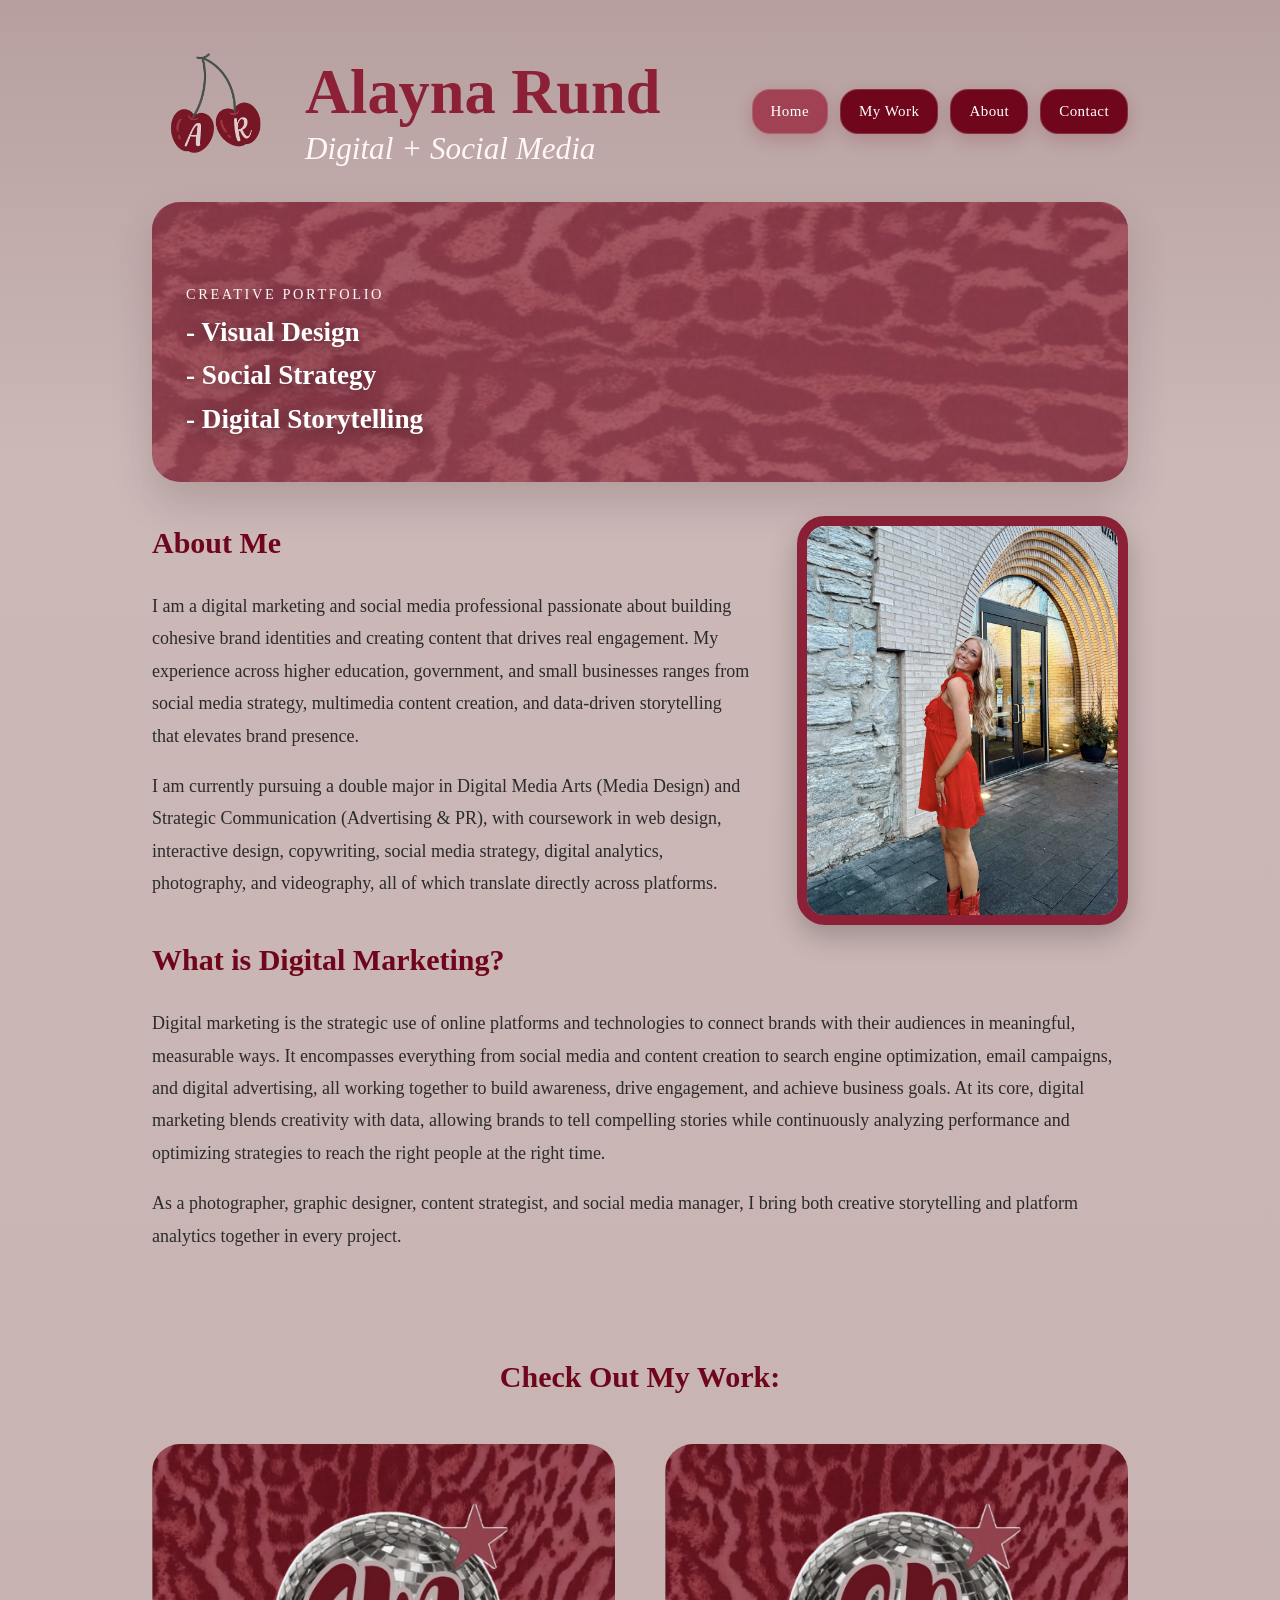
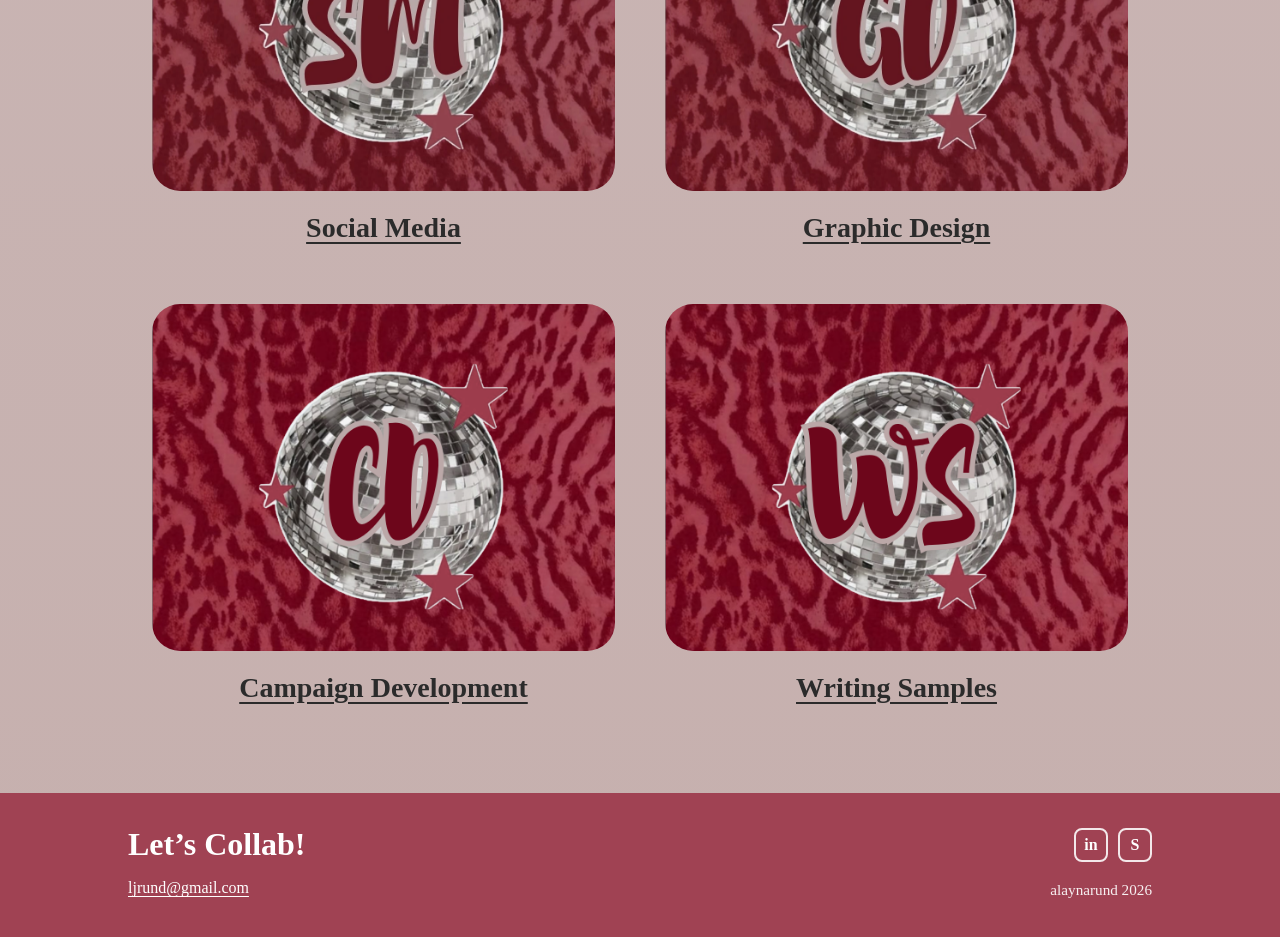
<file: index.html>
<!DOCTYPE html>
<html lang="en">
<head>
  <meta charset="UTF-8" />
  <title>Alayna Rund | Digital + Social Media</title>
  <link rel="stylesheet" href="style.css" />
  <meta name="viewport" content="width=device-width, initial-scale=1.0" />
  <meta name="description" content="social media, minnesota, graphic design, digital marketing, branding, visual design">
  <meta property="og:image" content="images/Tezza-6113.webp">
  <link
    rel="stylesheet"
    href="https://cdnjs.cloudflare.com/ajax/libs/animate.css/4.1.1/animate.min.css"/>
  <link rel="icon" href="images/favicon (1).ico" type="image/x-icon">
</head>
<body>

<!-- Header / Navigation -->
<header class="header home-header">
  <div class="inner">
    <div class="top-bar">
      <div class="logo">
        <img src="images/Designer-4.png" alt="Cherry Logo">
        <div class="logo-text">
          <span class="logo-name">Alayna Rund</span>
          <span class="logo-tagline">Digital + Social Media</span>
        </div>
      </div>

      <nav class="nav" aria-label="Primary navigation">
        <a href="index.html" class="active">Home</a>
        <a href="#my-work">My Work</a>
        <a href="about.html">About</a>
        <a href="contact.html">Contact</a>
      </nav>
    </div>

    <section class="hero-banner" aria-label="Homepage introduction">
      <div class="hero-content">
        <div class="hero-copy">
          <p class="eyebrow">Creative Portfolio</p>
          <h1>- Visual Design</h1>
          <h1>- Social Strategy</h1>
          <h1>- Digital Storytelling</h1>
          
        </div>
      </div>
    </section>
  </div>
</header>

<!-- Main Content -->
<main class="container">

  <!-- Intro Section -->
  <section class="intro">
    <div class="intro-text">
      <h3>About Me</h3>
      <p>
        I am a digital marketing and social media professional passionate about 
        building cohesive brand identities and creating content that drives real 
        engagement. My experience across higher education, government, and small 
        businesses ranges from social media strategy, multimedia content creation, 
        and data-driven storytelling that elevates brand presence.
      </p>

      <p>
        I am currently pursuing a double major in Digital Media Arts (Media Design) 
        and Strategic Communication (Advertising & PR), with coursework in web design, 
        interactive design, copywriting, social media strategy, digital analytics, 
        photography, and videography, all of which translate directly across platforms.
      </p>
    </div>

    <div class="intro-image">
      <img src="images/Tezza-6113.webp" alt="City Walk Photo">
    </div>

    <div class="intro-wide">
      <h3>What is Digital Marketing?</h3>
      <p>
        Digital marketing is the strategic use of online platforms and technologies to connect brands with their audiences in meaningful, measurable ways. It encompasses everything from social media and content creation to search engine optimization, email campaigns, and digital advertising, all working together to build awareness, drive engagement, and achieve business goals. At its core, digital marketing blends creativity with data, allowing brands to tell compelling stories while continuously analyzing performance and optimizing strategies to reach the right people at the right time.
      </p>

      <p>
        As a photographer, graphic designer, content strategist, and social media manager, 
        I bring both creative storytelling and platform analytics together in every project.
      </p>
    </div>
  </section>

  <!-- Work Section -->
  <section class="work" id="my-work">
    <h3>Check Out My Work:</h3>

    <div class="work-grid">
      <div class="work-item">
        <img src="images/2.webp" alt="Social Media Work">
        <p><a href="social.html">Social Media</a></p>
      </div>

      <div class="work-item">
        <img src="images/3.webp" alt="Graphic Design Work">
        <p><a href="design.html">Graphic Design</a></p>
      </div>

      <div class="work-item">
        <img src="images/cd.webp" alt="Campaign Work">
        <p><a href="campaign.html">Campaign Development</a></p>
      </div>

      <div class="work-item">
        <img src="images/ws.webp" alt="Writing Work">
        <p><a href="writing.html">Writing Samples</a></p>
      </div>
    </div>
  </section>

</main>

<!-- Footer -->
<footer class="footer">
  <div class="footer-inner">
    <div class="footer-copy">
      <p class="footer-title">Let’s Collab!</p>
      <p class="footer-email"><a href="mailto:ljrund@gmail.com">ljrund@gmail.com</a></p>
    </div>

    <div class="footer-meta">
      <div class="footer-links">
        <a href="https://www.linkedin.com/in/alayna-rund-3666892bb" target="_blank" rel="noreferrer" aria-label="LinkedIn">in</a>
        <a href="https://substack.com/@alaynarund" target="_blank" rel="noreferrer" aria-label="Substack">S</a>
      </div>
      <p class="footer-note">alaynarund 2026</p>
    </div>
  </div>
</footer>

</body>
</html>
</file>
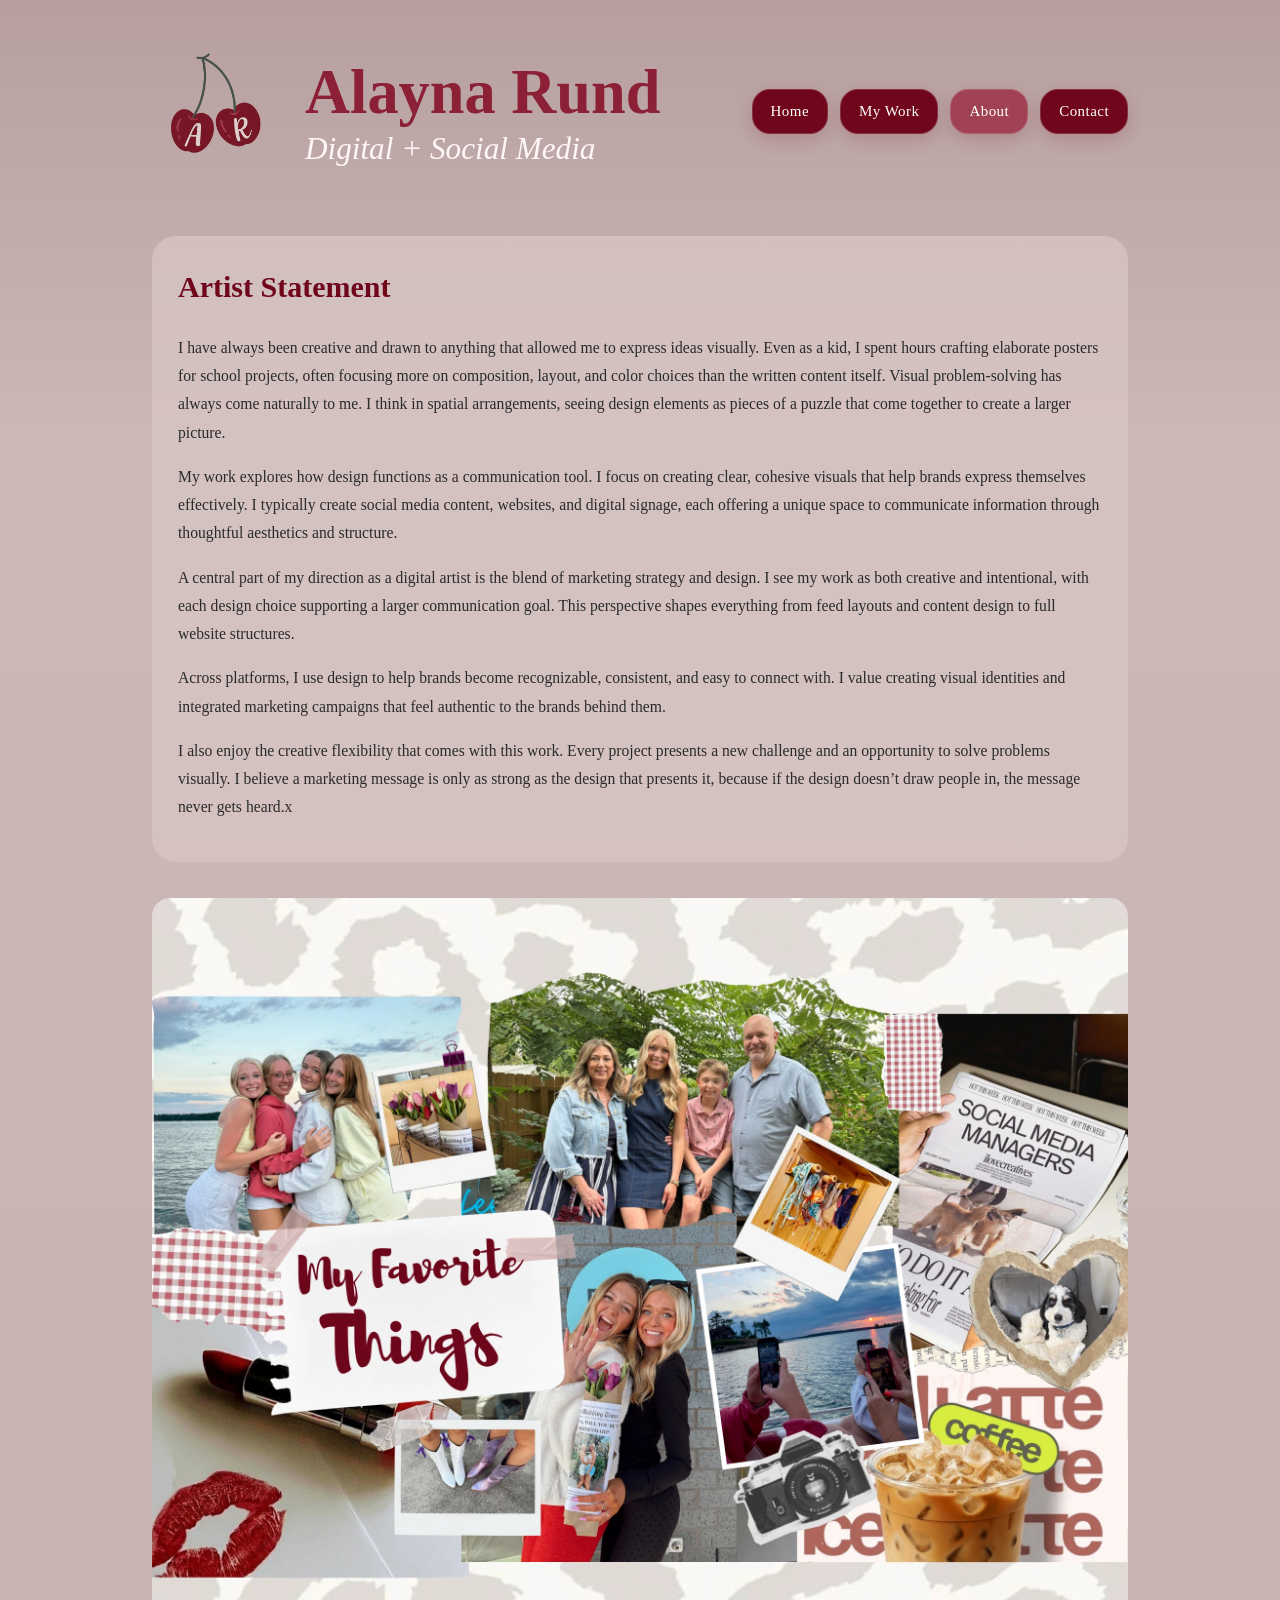
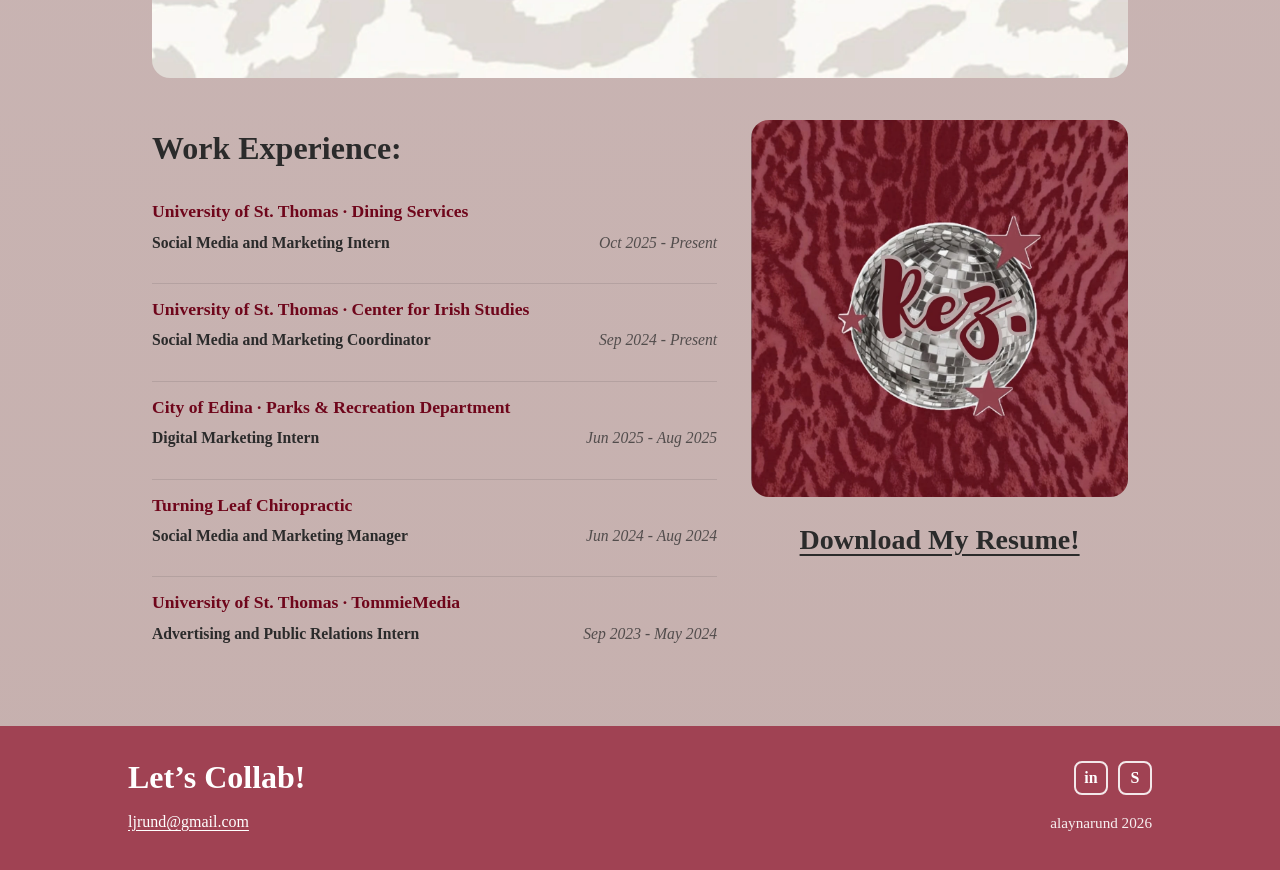
<file: about.html>
<!DOCTYPE html>
<html lang="en">
<head>
  <meta charset="UTF-8" />
  <title>Alayna Rund | Digital + Social Media</title>
  <link rel="stylesheet" href="style.css" />
  <meta name="viewport" content="width=device-width, initial-scale=1.0" />
  <meta name="description" content="social media, minnesota, graphic design, digital marketing, branding, visual design">
  <meta property="og:image" content="image-link-here">
  <link rel="icon" href="images/favicon (1).ico" type="image/x-icon">
</head>
<body class="about-page">

<!-- Header / Navigation -->
<header class="header">
  <div class="inner">
    <div class="top-bar">
      <div class="logo">
        <img src="images/Designer-4.png" alt="Cherry Logo">
        <div class="logo-text">
          <span class="logo-name">Alayna Rund</span>
          <span class="logo-tagline">Digital + Social Media</span>
        </div>
      </div>

      <nav class="nav">
        <a href="index.html">Home</a>
        <a href="index.html#my-work">My Work</a>
        <a href="about.html" class="active">About</a>
        <a href="contact.html">Contact</a>
      </nav>
    </div>
  </div>
</header>



  <!-- Main Content -->
  <main class="container about-layout">
    <section class="about-story">

       <h3>Artist Statement</h3>
      <p>
       I have always been creative and drawn to anything that allowed me to express ideas visually. Even as a kid, I spent hours crafting elaborate posters for school projects, often focusing more on composition, layout, and color choices than the written content itself. Visual problem-solving has always come naturally to me. I think in spatial arrangements, seeing design elements as pieces of a puzzle that come together to create a larger picture.
      </p>

      <p>
        My work explores how design functions as a communication tool. I focus on creating clear, cohesive visuals that help brands express themselves effectively. I typically create social media content, websites, and digital signage, each offering a unique space to communicate information through thoughtful aesthetics and structure.
      </p>

      <p>
        A central part of my direction as a digital artist is the blend of marketing strategy and design. I see my work as both creative and intentional, with each design choice supporting a larger communication goal. This perspective shapes everything from feed layouts and content design to full website structures.
      </p>

      <p>
        Across platforms, I use design to help brands become recognizable, consistent, and easy to connect with. I value creating visual identities and integrated marketing campaigns that feel authentic to the brands behind them.
      </p>

      <p>
        I also enjoy the creative flexibility that comes with this work. Every project presents a new challenge and an opportunity to solve problems visually. I believe a marketing message is only as strong as the design that presents it, because if the design doesn’t draw people in, the message never gets heard.x
      </p>
    </section>

    <section class="about-collage">
      <img src="images/Neutral and Brown Collage Style Spring Memories Photo Collage-2.webp" alt="Collage placeholder for About page">
    </section>

    <section class="about-experience">
      <div class="about-experience-copy">
        <h2>Work Experience:</h2>
        <article class="experience-item">
          <h3 class="experience-company">University of St. Thomas · Dining Services</h3>
          <p class="experience-role">Social Media and Marketing Intern</p>
          <p class="experience-meta">Oct 2025 - Present</p>
        </article>

        <article class="experience-item">
          <h3 class="experience-company">University of St. Thomas · Center for Irish Studies</h3>
          <p class="experience-role">Social Media and Marketing Coordinator</p>
          <p class="experience-meta">Sep 2024 - Present</p>
        </article>

        <article class="experience-item">
          <h3 class="experience-company">City of Edina · Parks & Recreation Department</h3>
          <p class="experience-role">Digital Marketing Intern</p>
          <p class="experience-meta">Jun 2025 - Aug 2025</p>
        </article>

        <article class="experience-item">
          <h3 class="experience-company">Turning Leaf Chiropractic</h3>
          <p class="experience-role">Social Media and Marketing Manager</p>
          <p class="experience-meta">Jun 2024 - Aug 2024</p>
        </article>

        <article class="experience-item">
          <h3 class="experience-company">University of St. Thomas · TommieMedia</h3>
          <p class="experience-role">Advertising and Public Relations Intern</p>
          <p class="experience-meta">Sep 2023 - May 2024</p>
        </article>
      </div>

      <div class="about-resume-card">
        <img src="images/A-7.webp" alt="Resume graphic placeholder">
        <p><a href="AlaynaRund_2026Resume.pdf" target="_blank" aria-label="View my resume">Download My Resume!</a></p>
      </div>
    </section>
  </main>

  <!-- Footer -->
  <footer class="footer">
    <div class="footer-inner">
      <div class="footer-copy">
        <p class="footer-title">Let’s Collab!</p>
        <p class="footer-email"><a href="mailto:ljrund@gmail.com">ljrund@gmail.com</a></p>
      </div>

      <div class="footer-meta">
        <div class="footer-links">
          <a href="https://www.linkedin.com/" target="_blank" rel="noreferrer" aria-label="LinkedIn">in</a>
          <a href="https://substack.com/" target="_blank" rel="noreferrer" aria-label="Substack">S</a>
        </div>
        <p class="footer-note">alaynarund 2026</p>
      </div>
    </div>
  </footer>

</body>
</html>
</file>
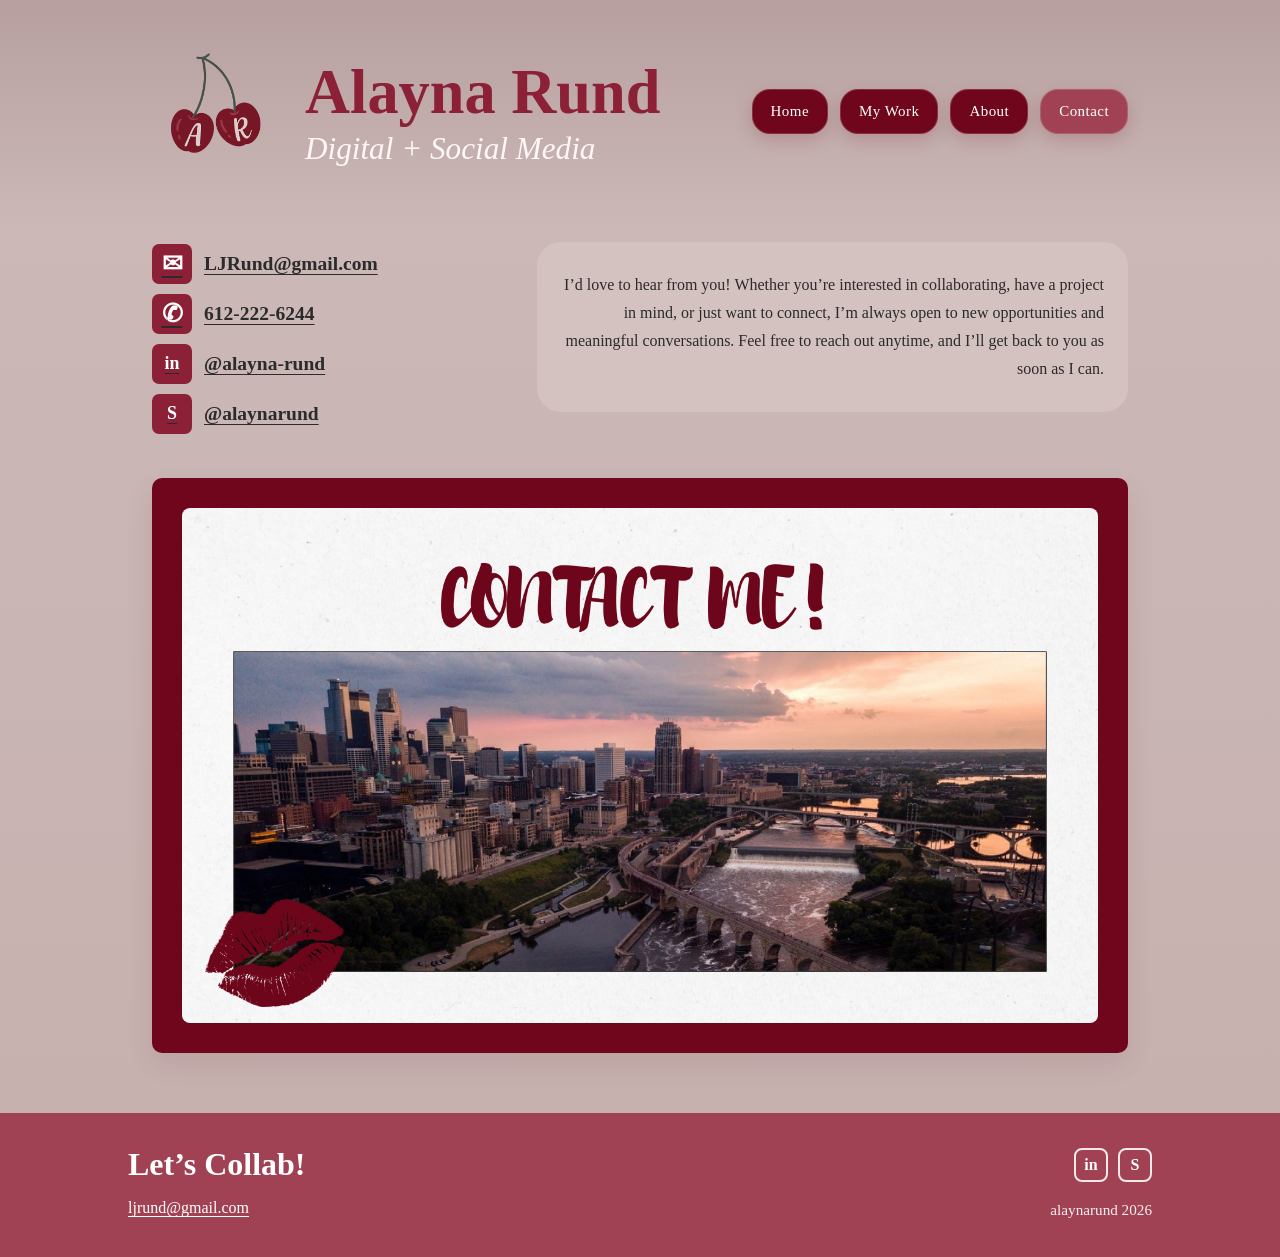
<file: contact.html>
<!DOCTYPE html>
<html lang="en">
<head>
  <meta charset="UTF-8" />
  <title>Alayna Rund | Digital + Social Media</title>
  <link rel="stylesheet" href="style.css" />
  <meta name="viewport" content="width=device-width, initial-scale=1.0" />
  <meta name="description" content="social media, minnesota, graphic design, digital marketing, branding, visual design">
  <meta property="og:image" content="image-link-here">
  <link rel="icon" href="images/favicon (1).ico" type="image/x-icon">
</head>
<body class="contact-page">

 <!-- Header / Navigation -->
<header class="header">
  <div class="inner">
    <div class="top-bar">
      <div class="logo">
        <img src="images/Designer-4.png" alt="Cherry Logo">
        <div class="logo-text">
          <span class="logo-name">Alayna Rund</span>
          <span class="logo-tagline">Digital + Social Media</span>
        </div>
      </div>

      <nav class="nav">
        <a href="index.html">Home</a>
        <a href="index.html#my-work">My Work</a>
        <a href="about.html">About</a>
        <a href="contact.html" class="active">Contact</a>
      </nav>
    </div>
  </div>
</header>


  <!-- Main Content -->
  <main class="container contact-layout">
    <section class="contact-top">
      <div class="contact-details">
        <a href="mailto:ljrund@gmail.com"><span class="contact-icon">✉</span><span>LJRund@gmail.com</span></a>
        <a href="tel:6122226244"><span class="contact-icon">✆</span><span>612-222-6244</span></a>
        <a href="https://www.linkedin.com/" target="_blank" rel="noreferrer"><span class="contact-badge">in</span><span>@alayna-rund</span></a>
        <a href="https://substack.com/" target="_blank" rel="noreferrer"><span class="contact-badge">S</span><span>@alaynarund</span></a>
      </div>

      <div class="contact-intro">
        <p>
          I’d love to hear from you! Whether you’re interested in collaborating, have a project in
          mind, or just want to connect, I’m always open to new opportunities and meaningful
          conversations. Feel free to reach out anytime, and I’ll get back to you as soon as I can.
        </p>
      </div>
    </section>

    <section class="contact-card">
      <div class="contact-card-frame">
        <img src="images/Black and White Classic Vintage Minimalist Newspaper Finance Report Presentation-4.webp" alt="Contact page featured city photo">
      </div>
    </section>
  </main>

  <!-- Footer -->
  <footer class="footer">
    <div class="footer-inner">
      <div class="footer-copy">
        <p class="footer-title">Let’s Collab!</p>
        <p class="footer-email"><a href="mailto:ljrund@gmail.com">ljrund@gmail.com</a></p>
      </div>

      <div class="footer-meta">
        <div class="footer-links">
          <a href="https://www.linkedin.com/" target="_blank" rel="noreferrer" aria-label="LinkedIn">in</a>
          <a href="https://substack.com/" target="_blank" rel="noreferrer" aria-label="Substack">S</a>
        </div>
        <p class="footer-note">alaynarund 2026</p>
      </div>
    </div>
  </footer>

</body>
</html>
</file>
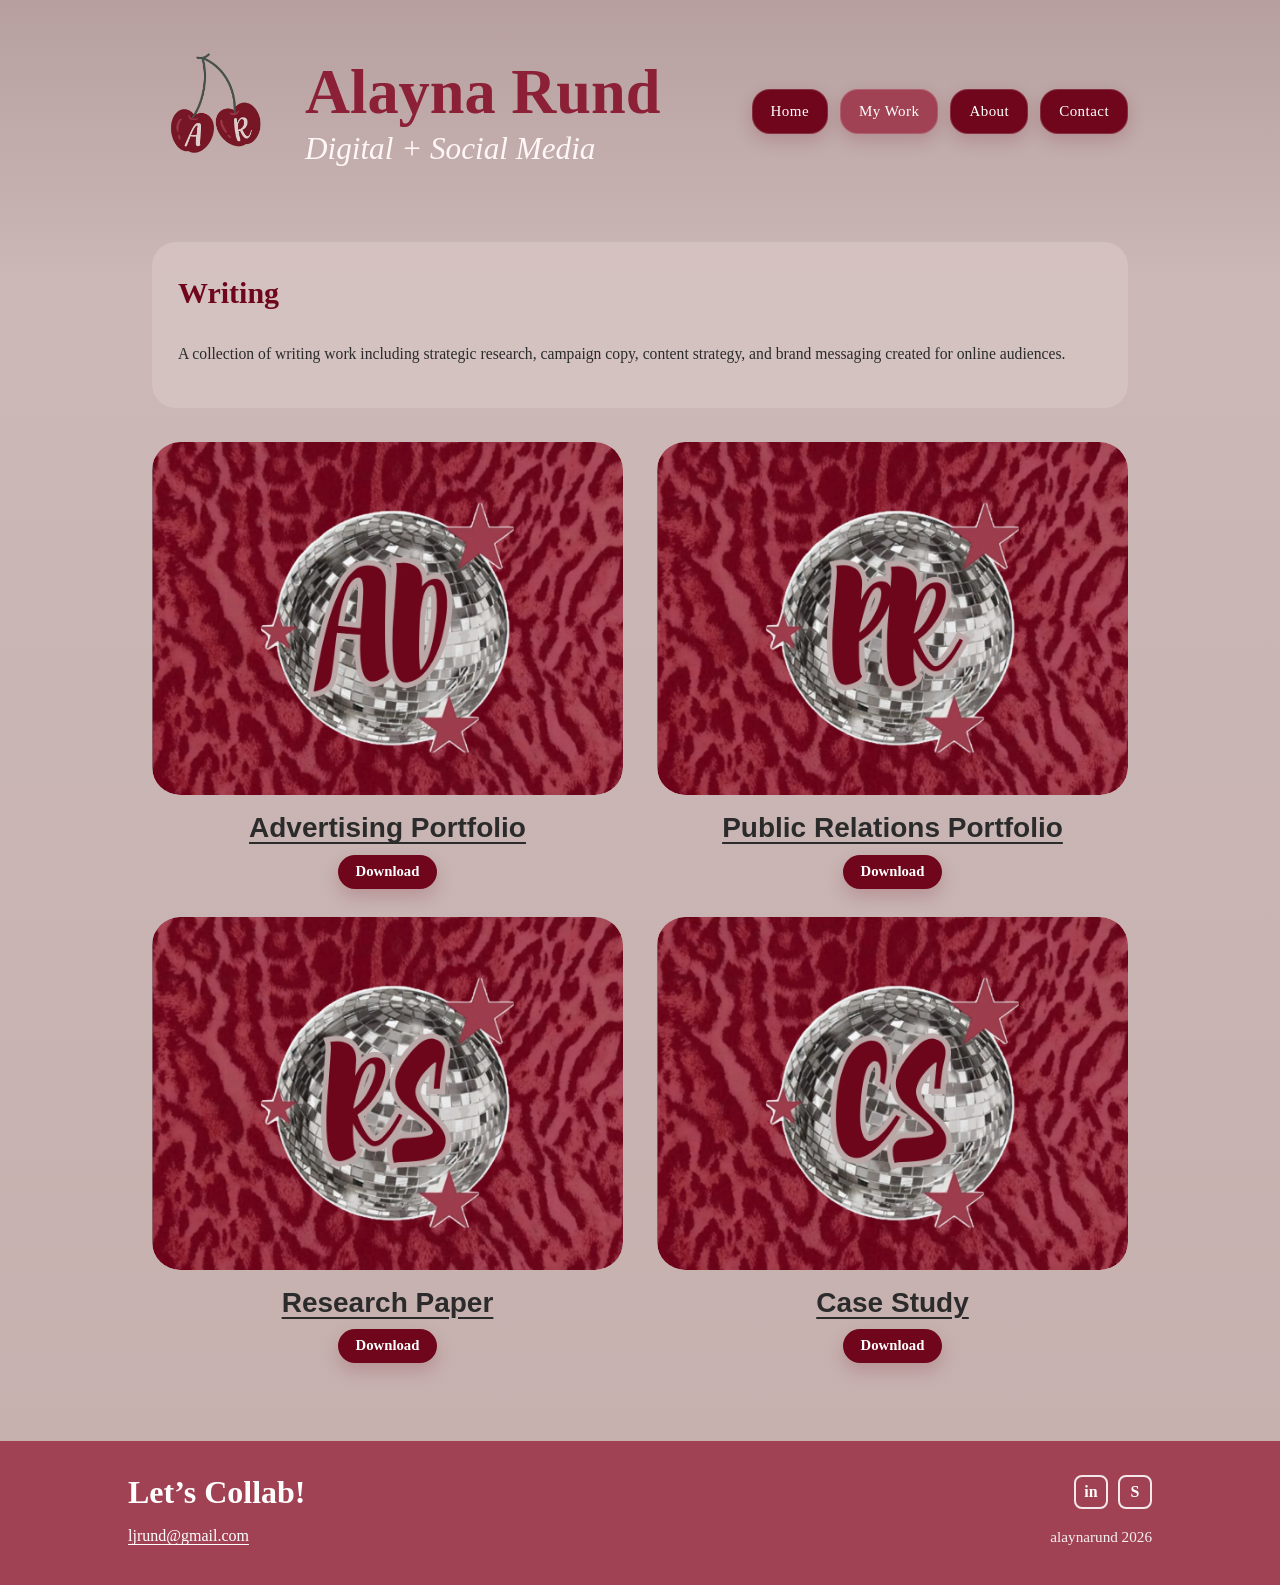
<file: writing.html>
<!DOCTYPE html>
<html lang="en">
<head>
  <meta charset="UTF-8" />
  <title>Writing | Alayna Rund</title>
  <link rel="stylesheet" href="style.css" />
  <meta name="viewport" content="width=device-width, initial-scale=1.0" />
  <meta name="description" content="Alayna Rund writing portfolio, copywriting, campaign writing, and digital storytelling">
  <meta property="og:image" content="images/Neutral and Brown Collage Style Spring Memories Photo Collage-2.webp">
  <link rel="icon" href="images/favicon (1).ico" type="image/x-icon">
</head>
<body>

<!-- Header / Navigation -->
<header class="header">
  <div class="inner">
    <div class="top-bar">
      <div class="logo">
        <img src="images/Designer-4.png" alt="Cherry Logo">
        <div class="logo-text">
          <span class="logo-name">Alayna Rund</span>
          <span class="logo-tagline">Digital + Social Media</span>
        </div>
      </div>

      <nav class="nav" aria-label="Primary navigation">
        <a href="index.html">Home</a>
        <a href="index.html#my-work" class="active">My Work</a>
        <a href="about.html">About</a>
        <a href="contact.html">Contact</a>
      </nav>
    </div>
  </div>
</header>

<!-- Main Content -->
<main class="container writing-layout">
  <section class="about-story writing-intro">
    <h3>Writing</h3>
    <p>
      A collection of writing work including strategic research, campaign copy,
      content strategy, and brand messaging created for online audiences.
    </p>
  </section>

  <section class="campaign-grid writing-grid" aria-label="Writing samples and case studies">
    <article class="campaign-tile writing-tile">
      <button type="button" data-writing="0" aria-label="Open Advertising Portfolio case study">
        <img src="images/ad.webp" alt="Advertising Portfolio preview">
        <span>Advertising Portfolio</span>
      </button>
      <button class="writing-title" type="button" data-writing="0">Advertising Portfolio</button>
      <a class="campaign-download" href="documents/writing/advertising-portfolio.pdf" download>Download</a>
    </article>

    <article class="campaign-tile writing-tile">
      <button type="button" data-writing="1" aria-label="Open Public Relations Portfolio case study">
        <img src="images/pr.webp" alt="Public Relations Portfolio preview">
        <span>Public Relations Portfolio</span>
      </button>
      <button class="writing-title" type="button" data-writing="1">Public Relations Portfolio</button>
      <a class="campaign-download" href="documents/writing/public-relations-portfolio.pdf" download>Download</a>
    </article>

    <article class="campaign-tile writing-tile">
      <button type="button" data-writing="2" aria-label="Open Research Paper case study">
        <img src="images/rs.webp" alt="Research Paper preview">
        <span>Research Paper</span>
      </button>
      <button class="writing-title" type="button" data-writing="2">Research Paper</button>
      <a class="campaign-download" href="documents/writing/swift-effect-nfl-audience-participation.pdf" download>Download</a>
    </article>

    <article class="campaign-tile writing-tile">
      <button type="button" data-writing="3" aria-label="Open Marketing Case Study">
        <img src="images/cs.webp" alt="Case Study preview">
        <span>Case Study</span>
      </button>
      <button class="writing-title" type="button" data-writing="3">Case Study</button>
      <a class="campaign-download" href="documents/writing/flare-fragrance-marketing-strategy.pdf" download>Download</a>
    </article>
  </section>
</main>

<!-- Footer -->
<footer class="footer">
  <div class="footer-inner">
    <div class="footer-copy">
      <p class="footer-title">Let’s Collab!</p>
      <p class="footer-email"><a href="mailto:ljrund@gmail.com">ljrund@gmail.com</a></p>
    </div>

    <div class="footer-meta">
      <div class="footer-links">
        <a href="https://www.linkedin.com/in/alayna-rund-3666892bb" target="_blank" rel="noreferrer" aria-label="LinkedIn">in</a>
        <a href="https://substack.com/@alaynarund" target="_blank" rel="noreferrer" aria-label="Substack">S</a>
      </div>
      <p class="footer-note">alaynarund 2026</p>
    </div>
  </div>
</footer>

<div class="case-modal" id="writingModal" aria-hidden="true">
  <div class="case-overlay" data-close="true"></div>
  <article class="case-card" role="dialog" aria-modal="true" aria-labelledby="writingTitle">
    <header class="case-header">
      <button class="case-close" type="button" aria-label="Close case study">x</button>
      <div>
        <p class="case-kicker">Writing Sample</p>
        <h2 id="writingTitle"></h2>
      </div>
    </header>

    <div class="case-scroll">
      <div class="case-copy campaign-modal-copy writing-modal-copy" id="writingBody"></div>
    </div>

    <footer class="case-actions campaign-modal-actions">
      <button class="case-prev" type="button">Previous</button>
      <a id="writingDownload" class="campaign-download" href="#" download>Download</a>
      <button class="case-next" type="button">Next</button>
    </footer>
  </article>
</div>

<script>
  const writingStudies = [
    {
      title: "GAUOLN: Charge Your Ambition",
      image: "images/ad.webp",
      alt: "Advertising Portfolio preview",
      pdf: "documents/writing/advertising-portfolio.pdf",
      body: [
        ["Advertising Portfolio", "Charge Your Ambition was a fully integrated creative campaign developed for GAUOLN’s 5-in-1 Charging Station, positioning the product as both a functional tech solution and a symbol of empowerment."],
        ["Strategy", "The campaign focused on modern, ambitious women navigating male-dominated spaces including gaming, leadership, tech, healthcare, and sports, while emphasizing GAUOLN’s ability to keep multiple devices powered without interruption."],
        ["Execution", "Across radio, long-form and short-form ads, social media content, and video storyboards, the campaign used storytelling to move beyond product features and highlight real-life moments where reliable power enables confidence, focus, and momentum."],
        ["Takeaway", "By pairing emotional narratives with humor, relatable scenarios, and visually dynamic content, Charge Your Ambition reinforced GAUOLN’s tagline: “Powering devices, empowering women.”"]
      ]
    },
    {
      title: "GAUOLN Pantone Launch & Media Strategy",
      image: "images/pr.webp",
      alt: "Public Relations Portfolio preview",
      pdf: "documents/writing/public-relations-portfolio.pdf",
      body: [
        ["Public Relations Portfolio", "To support GAUOLN’s brand growth and thought leadership in tech, I developed an integrated public relations campaign surrounding the launch of its limited-edition 5-in-1 charging station in Pantone’s 2025 Color of the Year, Mocha Mousse."],
        ["Media Strategy", "The press release positioned the product as both design-forward and functional, highlighting GAUOLN’s expansion from core colorways into trend-driven releases while reinforcing the brand’s female-founded identity."],
        ["Advocacy", "The campaign extended beyond product news through a targeted journalist pitch to BBC Technology Editor Zoe Kleinman, connecting GAUOLN’s Charge Your Ambition campaign to ongoing conversations about declining DEI funding and women’s representation in tech."],
        ["Takeaway", "Together, these efforts aligned product innovation with cultural relevance, media strategy, and advocacy."]
      ]
    },
    {
      title: "In Our Engagement Era",
      image: "images/rs.webp",
      alt: "Research Paper preview",
      pdf: "documents/writing/swift-effect-nfl-audience-participation.pdf",
      body: [
        ["Research Paper", "This research study examined how Taylor Swift’s association with Travis Kelce and the Kansas City Chiefs reshaped social media engagement within the NFL, a traditionally male-dominated space."],
        ["Method", "Using quantitative social media analytics interpreted through a feminist lens, the study analyzed Instagram likes and comments over a two-year period before and after Swift’s first public appearance at a Chiefs game in September 2023."],
        ["Findings", "Findings revealed a statistically significant increase in engagement during the Swift Era, with likes rising by over 40% and comments nearly doubling. Posts featuring Travis Kelce experienced the strongest engagement gains."],
        ["Takeaway", "This case highlights how female celebrity visibility can expand audiences, challenge gendered norms, and drive measurable cultural and commercial impact in male-dominated industries."]
      ]
    },
    {
      title: "Flare Fragrance: Savvy Brand Launch",
      image: "images/cs.webp",
      alt: "Case Study preview",
      pdf: "documents/writing/flare-fragrance-marketing-strategy.pdf",
      body: [
        ["Case Study", "This strategic marketing case study examined how Flare Fragrances could achieve $7.5 million in incremental revenue through the launch of Savvy, a new fragrance targeting women aged 18-34."],
        ["Positioning", "The recommendation positioned Savvy as an independent, lifestyle-driven brand rather than a Loveliest extension, allowing Flare to attract younger consumers without diluting the prestige and loyalty associated with its core fragrance portfolio."],
        ["Strategy", "Drawing on focus group insights and market analysis, the strategy emphasized affordable prestige pricing, sleek minimalist packaging, and digital-first promotion centered on self-expression, versatility, and modern consumer lifestyles."],
        ["Takeaway", "The case highlights how strategic segmentation, independent brand positioning, and emotionally driven marketing can help legacy fragrance companies drive growth while maintaining long-term brand equity."]
      ]
    }
  ];

  const modal = document.getElementById("writingModal");
  const title = document.getElementById("writingTitle");
  const download = document.getElementById("writingDownload");
  const body = document.getElementById("writingBody");
  let activeWriting = 0;

  function renderWriting(index) {
    activeWriting = (index + writingStudies.length) % writingStudies.length;
    const item = writingStudies[activeWriting];
    title.textContent = item.title;
    download.href = item.pdf;
    body.innerHTML = item.body.map(([heading, copy]) => `<section><h4>${heading}</h4><p>${copy}</p></section>`).join("");
  }

  function openWriting(index) {
    renderWriting(index);
    modal.classList.add("is-open");
    modal.setAttribute("aria-hidden", "false");
    document.body.classList.add("modal-open");
  }

  function closeWriting() {
    modal.classList.remove("is-open");
    modal.setAttribute("aria-hidden", "true");
    document.body.classList.remove("modal-open");
  }

  document.querySelectorAll("[data-writing]").forEach((tile) => {
    tile.addEventListener("click", () => openWriting(Number(tile.dataset.writing)));
  });

  modal.querySelector(".case-close").addEventListener("click", closeWriting);
  modal.querySelector(".case-overlay").addEventListener("click", closeWriting);
  modal.querySelector(".case-prev").addEventListener("click", () => renderWriting(activeWriting - 1));
  modal.querySelector(".case-next").addEventListener("click", () => renderWriting(activeWriting + 1));

  document.addEventListener("keydown", (event) => {
    if (!modal.classList.contains("is-open")) return;
    if (event.key === "Escape") closeWriting();
    if (event.key === "ArrowLeft") renderWriting(activeWriting - 1);
    if (event.key === "ArrowRight") renderWriting(activeWriting + 1);
  });
</script>

</body>
</html>
</file>
<file: style.css>
/* Global Styles */
* {
  box-sizing: border-box;
  margin: 0;
  padding: 0;
}

:root {
  --site-max: min(1680px, 80vw);
  --page-bg: #cbb8b7;
  --panel-bg: #d8c7c5;
  --panel-border: rgba(255, 255, 255, 0.45);
  --berry: #8b2036;
  --berry-dark: #6f061b;
  --text-dark: #2b2b2b;
  --text-soft: #f6efef;
  
  --header-image: url("images/A-8.webp");
}

body {
  font-family: "Georgia", "Times New Roman", serif;
  background: linear-gradient(180deg, #b79f9f 0%, var(--page-bg) 18%, #c6b0ae 100%);
  color: var(--text-dark);
  line-height: 1.8;
  font-size: 18px;
  text-align: center;
}

body.modal-open {
  overflow: hidden;
}

/* Header */
.header {
  padding: 42px 0 18px;
  text-align: left;
}

.header .inner {
  max-width: var(--site-max);
  margin: 0 auto;
  padding: 0 24px;
}

.top-bar {
  display: flex;
  justify-content: space-between;
  align-items: center;
  gap: 24px;
  margin-bottom: 22px;
}

.logo {
  display: flex;
  align-items: center;
  gap: 15px;
}

.logo img {
  width: 138px;
  height: auto;
}

.logo-text {
  display: flex;
  flex-direction: column;
  line-height: 1.2;
}

.logo-name {
  font-size: clamp(2.5rem, 5.2vw, 3.9rem);
  font-weight: bold;
  color: var(--berry);
}

.logo-tagline {
  font-size: clamp(1.45rem, 3.2vw, 1.95rem);
  font-style: italic;
  color: #fff7f7;
}

/* Navigation */
.nav {
  display: flex;
  flex-wrap: wrap;
  justify-content: center;
  gap: 12px;
}

.nav a {
  text-decoration: none;
  color: #ffffff;
  background-color: var(--berry-dark);
  padding: 8px 18px;
  border-radius: 18px;
  border: 1px solid rgba(255, 255, 255, 0.16);
  font-size: 15px;
  line-height: 1.8;
  letter-spacing: 0.03em;
  box-shadow: 0 6px 18px rgba(111, 6, 27, 0.18);
  transition: transform 0.2s ease, background-color 0.2s ease;
}

.nav a:hover {
  background-color: #9d3248;
  transform: translateY(-1px);
}

.nav a.active {
  background-color: #a04253;
  color: #ffffff;
}

.home-header .hero-banner {
  position: relative;
  min-height: 280px;
  display: flex;
  align-items: flex-end;
  overflow: hidden;
  border-radius: 28px;
  background-color: rgba(111, 6, 27, 0.35);
  box-shadow: 0 20px 40px rgba(68, 31, 39, 0.18);
}

.home-header .hero-banner::before {
  content: "";
  position: absolute;
  inset: 0;
  background-image: var(--header-image);
  background-position: center 38%;
  background-size: cover;
  opacity: 0.52;
}

.hero-content {
  position: relative;
  z-index: 1;
  width: 100%;
  padding: 34px;
}

.hero-copy {
  max-width: 540px;
  color: #ffffff;
  text-shadow: 0 3px 18px rgba(0, 0, 0, 0.5);
}

.eyebrow {
  margin-bottom: 10px;
  font-size: 0.9rem;
  letter-spacing: 0.18em;
  text-transform: uppercase;
  color: rgba(255, 255, 255, 0.96);
}

.hero-copy h1 {
  font-size: clamp(1.05rem, 2.2vw, 1.7rem);
  line-height: 1.08;
  margin-bottom: 14px;
}

.hero-summary {
  max-width: 42ch;
  font-size: 0.72rem;
  color: rgba(255, 255, 255, 0.98);
}

/* Layout */
.container {
  max-width: var(--site-max);
  margin: 16px auto 60px;
  padding: 0 24px;
  text-align: left;
}

main h2 {
  font-size: 2rem;
  color: var(--text-dark);
  margin-bottom: 18px;
}

main h3 {
  font-size: 30px;
  color: var(--berry-dark);
  margin-bottom: 20px;
}

/* Intro Section */
.intro {
  display: grid;
  grid-template-columns: minmax(0, 1.45fr) minmax(260px, 0.8fr);
  gap: 44px;
  align-items: start;
  margin-bottom: 0;
}

.intro-text {
  text-align: left;
}

.intro-text p {
  margin-bottom: 18px;
  font-size: 18px;
}

.intro-image img {
  width: 100%;
  max-width: none;
  display: block;
  border: 10px solid var(--berry);
  border-radius: 28px;
  box-shadow: 0 12px 28px rgba(0, 0, 0, 0.22);
}

.intro-wide {
  grid-column: 1 / -1;
  margin-bottom: 80px;
  margin-top: -36px;
  text-align: left;
  width: 100%;
  max-width: 100%;
}

.intro-wide p {
  margin-bottom: 18px;
  font-size: 18px;
}

/* Work Section */
.work {
  text-align: center;
  margin-bottom: 80px;
}

.work h3 {
  margin-bottom: 40px;
}

.work-grid {
  display: grid;
  grid-template-columns: repeat(2, minmax(0, 1fr));
  gap: 50px;
  justify-items: center;
}

.work-item {
  width: 100%;
}

.work-item img {
  width: 100%;
  aspect-ratio: 4 / 3;
  display: block;
  object-fit: cover;
  border-radius: 28px;
}

.work-item p {
  margin-top: 12px;
}

.work-item a {
  color: var(--text-dark);
  font-size: 1.75rem;
  font-weight: 600;
  text-decoration: underline;
  text-underline-offset: 0.18em;
}

.work-item a:hover {
  color: #a04253;
}

.about-layout {
  padding-top: 0;
  padding-bottom: 0;
}

.about-story {
  max-width: none;
  margin: 0 auto 36px;
  text-align: left;
  background-color: rgba(216, 199, 197, 0.72);
  border-radius: 24px;
  padding: 24px 26px;
}

.about-story p {
  margin-bottom: 16px;
  font-size: 0.98rem;
}

.about-collage {
  margin-bottom: 42px;
}

.about-collage img {
  width: 100%;
  display: block;
  border-radius: 18px;
  object-fit: cover;
  min-height: 420px;
}

.about-experience {
  display: grid;
  grid-template-columns: minmax(0, 1.2fr) minmax(250px, 0.8fr);
  gap: 34px;
  align-items: start;
  margin-bottom: 24px;
}

.about-experience-copy p {
  margin-bottom: 18px;
  font-size: 0.98rem;
}

.experience-item {
  display: grid;
  grid-template-columns: minmax(0, 1fr) auto;
  column-gap: 24px;
  margin-bottom: 10px;
  padding-bottom: 8px;
  align-items: start;
  border-bottom: 1px solid rgba(43, 43, 43, 0.12);
}

.experience-item:last-child {
  margin-bottom: 0;
  padding-bottom: 0;
  border-bottom: 0;
}

.experience-role {
  grid-column: 1;
  font-size: 1.35rem;
  font-weight: 600;
  color: var(--text-dark);
  margin-bottom: 1px;
}

.experience-company {
  grid-column: 1;
  font-size: 1.1rem;
  font-weight: 600;
  color: var(--berry-dark);
  margin-bottom: 1px;
  white-space: nowrap;
}

.experience-meta {
  grid-column: 2;
  grid-row: 2;
  text-align: right;
  white-space: nowrap;
  align-self: end;
  font-size: 0.92rem;
  font-style: italic;
  color: rgba(43, 43, 43, 0.75);
  margin-bottom: 0;
}

.experience-list {
  padding-left: 20px;
}

.experience-list li {
  margin-bottom: 8px;
  font-size: 0.98rem;
}

.about-resume-card {
  display: flex;
  flex-direction: column;
  align-items: center;
  justify-content: flex-start;
  text-align: center;
  align-self: start;
}

.about-resume-card img {
  width: 100%;
  max-width: 440px;
  display: block;
  border-radius: 18px;
  margin-bottom: 18px;
}

.about-resume-card a {
  color: var(--text-dark);
  font-size: 1.75rem;
  font-weight: 600;
  text-decoration: underline;
  text-underline-offset: 0.18em;
}

.design-layout {
  padding-top: 6px;
}

.design-page .header .inner {
  width: min(80vw, 1680px);
  max-width: none;
}

.design-page .container {
  width: min(80vw, 1680px);
  max-width: none;
  padding-left: 0;
  padding-right: 0;
}

.design-page .logo img {
  width: 138px;
}

.design-page .logo-name {
  font-size: clamp(2.5rem, 5.2vw, 3.9rem);
}

.design-page .logo-tagline {
  font-size: clamp(1.45rem, 3.2vw, 1.95rem);
}

.design-intro {
  margin-bottom: 34px;
}

.design-gallery {
  display: flex;
  gap: 28px;
  align-items: stretch;
  overflow-x: auto;
  overflow-y: hidden;
  scroll-snap-type: x mandatory;
  scroll-padding-left: 4px;
  padding: 4px 0 22px;
  margin-bottom: 78px;
  -webkit-overflow-scrolling: touch;
}

.design-gallery::-webkit-scrollbar {
  height: 14px;
}

.design-gallery::-webkit-scrollbar-track {
  background: rgba(216, 199, 197, 0.58);
  border-radius: 999px;
}

.design-gallery::-webkit-scrollbar-thumb {
  background: var(--berry);
  border: 4px solid rgba(216, 199, 197, 0.78);
  border-radius: 999px;
}

.design-tile {
  position: relative;
  flex: 0 0 clamp(340px, 34vw, 620px);
  height: min(72vh, 760px);
  display: flex;
  align-items: center;
  justify-content: center;
  overflow: hidden;
  border: 0;
  border-radius: 18px;
  background: rgba(246, 239, 239, 0.78);
  cursor: pointer;
  scroll-snap-align: start;
}

.design-tile img {
  width: 100%;
  height: 100%;
  display: block;
  object-fit: contain;
}

.design-tile::after {
  content: "";
  position: absolute;
  inset: 0;
  background: linear-gradient(180deg, transparent 45%, rgba(111, 6, 27, 0.8));
  opacity: 0;
  transition: opacity 0.2s ease;
}

.design-tile span {
  position: absolute;
  left: 18px;
  right: 18px;
  bottom: 16px;
  z-index: 1;
  color: #ffffff;
  font-size: 1.08rem;
  font-weight: 800;
  line-height: 1.12;
  text-align: left;
  opacity: 0;
  transition: opacity 0.2s ease;
}

.design-tile:hover::after,
.design-tile:hover span,
.design-tile:focus-visible::after,
.design-tile:focus-visible span {
  opacity: 1;
}

.campaign-layout {
  padding-top: 6px;
}

.campaign-intro {
  margin-bottom: 34px;
}

.campaign-grid {
  display: grid;
  grid-template-columns: repeat(2, minmax(0, 1fr));
  gap: 26px;
  margin-bottom: 78px;
}

.campaign-tile {
  position: relative;
  background: transparent;
}

.campaign-tile > button:not(.writing-title) {
  position: relative;
  width: 100%;
  display: flex;
  align-items: center;
  justify-content: center;
  overflow: hidden;
  border: 0;
  border-radius: 18px;
  background: transparent;
  cursor: pointer;
  aspect-ratio: 16 / 9;
}

.campaign-tile img {
  width: 100%;
  height: 100%;
  display: block;
  border-radius: inherit;
  object-fit: cover;
  object-position: center center;
  transform: scale(1.035);
  transition: transform 0.24s ease;
}

.campaign-tile img.campaign-cover {
  height: 100%;
  object-fit: cover;
}

.campaign-tile > button:not(.writing-title)::after {
  content: "";
  position: absolute;
  inset: 0;
  background: linear-gradient(180deg, transparent 52%, rgba(111, 6, 27, 0.82));
  opacity: 0;
  transition: opacity 0.2s ease;
}

.campaign-tile span {
  position: absolute;
  left: 18px;
  right: 18px;
  bottom: 18px;
  z-index: 1;
  color: #ffffff;
  font-size: 1.35rem;
  font-weight: 800;
  line-height: 1.08;
  text-align: left;
  opacity: 0;
  transition: opacity 0.2s ease;
}

.campaign-tile > button:not(.writing-title):hover img,
.campaign-tile > button:not(.writing-title):focus-visible img {
  transform: scale(1.055);
}

.campaign-tile > button:not(.writing-title):hover::after,
.campaign-tile > button:not(.writing-title):hover span,
.campaign-tile > button:not(.writing-title):focus-visible::after,
.campaign-tile > button:not(.writing-title):focus-visible span {
  opacity: 1;
}

.campaign-download {
  display: inline-flex;
  align-items: center;
  justify-content: center;
  margin-top: 12px;
  padding: 8px 18px;
  border-radius: 18px;
  background: var(--berry-dark);
  color: #ffffff;
  font-size: 0.92rem;
  font-weight: 700;
  line-height: 1.2;
  text-decoration: none;
  box-shadow: 0 8px 18px rgba(111, 6, 27, 0.18);
  transition: transform 0.2s ease, background-color 0.2s ease;
}

.campaign-download:hover {
  background: #9d3248;
  transform: translateY(-1px);
}

.campaign-modal-media img {
  max-height: min(72vh, 760px);
}

.campaign-modal-actions {
  grid-template-columns: 1fr auto 1fr;
}

.campaign-modal-actions .campaign-download {
  margin: 0;
}

.campaign-modal-copy {
  display: grid;
  grid-template-columns: repeat(2, minmax(0, 1fr));
  gap: 20px 24px;
}

.campaign-modal-copy section:first-child {
  grid-column: 1 / -1;
}

.campaign-modal-copy h4 {
  margin-bottom: 6px;
  color: var(--berry-dark);
  font-size: 1.1rem;
  line-height: 1.2;
}

.campaign-modal-copy p {
  margin-bottom: 0;
  font-size: 0.98rem;
  line-height: 1.62;
}

.writing-layout {
  padding-top: 6px;
}

.writing-intro {
  margin-bottom: 34px;
}

.writing-grid {
  gap: 28px 34px;
}

.writing-tile {
  display: grid;
  justify-items: center;
  row-gap: 10px;
}

.writing-tile > button:first-child {
  grid-column: 1 / -1;
  aspect-ratio: 4 / 3;
  border-radius: 28px;
}

.writing-tile img {
  object-fit: cover;
  transform: none;
}

.writing-tile button:hover img,
.writing-tile button:focus-visible img {
  transform: scale(1.025);
}

.writing-tile span {
  display: none;
}

.writing-title {
  grid-column: 1 / -1;
  justify-self: center;
  width: auto;
  min-height: 0;
  display: inline-block;
  margin-top: 8px;
  padding: 0;
  border: 0;
  background: transparent;
  color: var(--text-dark);
  font-size: 1.75rem;
  font-weight: 600;
  line-height: 1.05;
  text-align: center;
  text-decoration: underline;
  text-underline-offset: 0.18em;
  cursor: pointer;
}

.writing-tile .campaign-download {
  grid-column: 1 / -1;
  justify-self: center;
  margin-top: 2px;
  white-space: nowrap;
}

.writing-modal-copy {
  padding-top: 22px;
}

.writing-modal-copy section:first-child {
  grid-column: auto;
}

.contact-layout {
  padding-top: 6px;
}

.contact-top {
  display: grid;
  grid-template-columns: minmax(220px, 0.78fr) minmax(0, 1.32fr);
  gap: 36px;
  align-items: start;
  margin-bottom: 44px;
}

.contact-intro p {
  height: 100%;
  min-height: 170px;
  display: flex;
  align-items: center;
  justify-content: center;
  text-align: right;
  font-size: 1rem;
  line-height: 1.75;
  background-color: rgba(216, 199, 197, 0.72);
  border-radius: 24px;
  padding: 22px 24px;
}

.contact-details {
  display: flex;
  flex-direction: column;
  align-items: flex-start;
  gap: 10px;
  padding-top: 2px;
}

.contact-details a {
  color: var(--text-dark);
  font-size: 1.22rem;
  font-weight: 600;
  text-decoration: underline;
  text-underline-offset: 0.18em;
  display: inline-flex;
  align-items: center;
  justify-content: flex-start;
  gap: 12px;
}

.contact-card {
  margin-bottom: 24px;
}

.contact-card-frame {
  background: var(--berry-dark);
  border-radius: 10px;
  padding: 30px;
  box-shadow: 0 12px 26px rgba(89, 52, 60, 0.12);
}

.contact-card-frame img {
  width: 100%;
  display: block;
  border-radius: 8px;
}

.contact-icon,
.contact-badge {
  width: 40px;
  height: 40px;
  display: inline-flex;
  align-items: center;
  justify-content: center;
  background-color: var(--berry);
  color: #ffffff;
  border: 2px solid var(--berry);
  border-radius: 7px;
  flex: 0 0 40px;
  transition: transform 0.2s ease, background-color 0.2s ease;
}

.contact-icon {
  font-size: 1.55rem;
  font-weight: 700;
}

.contact-badge {
  font-size: 1.12rem;
  font-weight: 700;
  line-height: 1;
}

.contact-details a:hover .contact-icon,
.contact-details a:hover .contact-badge {
  background-color: #9d3248;
  transform: translateY(-1px);
}

/* Social Media Page */
.social-page {
  min-height: 100vh;
  overflow-x: hidden;
  background: #b79f9f;
  color: var(--text-dark);
  font-family: "Georgia", "Times New Roman", serif;
  line-height: 1.35;
  text-align: left;
}

.social-page.modal-open {
  overflow: hidden;
}

.insta-app {
  width: 100%;
  margin: 16px 0 0;
  background: #b79f9f;
}

.insta-profile {
  width: min(100%, 1080px);
  display: grid;
  grid-template-columns: 160px minmax(0, 1fr);
  column-gap: 44px;
  row-gap: 18px;
  align-items: center;
  margin: 0 auto;
  padding: 34px 66px 0;
}

.insta-avatar {
  width: 126px;
  height: 126px;
  display: block;
  justify-self: start;
  border-radius: 50%;
  border: 2px solid rgba(43, 43, 43, 0.14);
  background: var(--panel-bg);
  object-fit: cover;
  padding: 3px;
}

.insta-profile-main {
  min-width: 0;
}

.insta-name-row {
  display: flex;
  flex-wrap: wrap;
  gap: 14px;
  align-items: center;
  margin-bottom: 20px;
}

.insta-name-row h1 {
  margin: 0;
  color: var(--text-dark);
  font-size: clamp(1.8rem, 3vw, 2.7rem);
  font-weight: 700;
  line-height: 1.1;
}

.insta-stats {
  display: grid;
  grid-template-columns: repeat(3, minmax(88px, 1fr));
  gap: 62px;
  max-width: 520px;
  margin-bottom: 0;
}

.insta-stats div {
  display: flex;
  flex-direction: column;
  gap: 1px;
}

.insta-stats dt,
.insta-stats dd {
  margin: 0;
  font-size: 1rem;
  font-weight: 700;
  line-height: 1.05;
}

.insta-bio {
  grid-column: 1 / -1;
  max-width: 42ch;
  margin: 4px 0 34px;
  font-size: 1rem;
  font-weight: 700;
  line-height: 1.28;
}

.insta-grid {
  width: min(calc(100% - 132px), 948px);
  display: grid;
  grid-template-columns: repeat(3, 1fr);
  gap: 0;
  margin: 0 auto 74px;
  border: 2px solid rgba(43, 43, 43, 0.32);
  border-radius: 28px;
  background: #ffffff;
  overflow: hidden;
}

.insta-post {
  position: relative;
  aspect-ratio: 4 / 5;
  overflow: hidden;
  border: 0;
  border-right: 2px solid rgba(43, 43, 43, 0.32);
  border-bottom: 2px solid rgba(43, 43, 43, 0.32);
  border-radius: 0;
  background:
    linear-gradient(45deg, transparent calc(50% - 1px), rgba(43, 43, 43, 0.28) 50%, transparent calc(50% + 1px)),
    linear-gradient(-45deg, transparent calc(50% - 1px), rgba(43, 43, 43, 0.28) 50%, transparent calc(50% + 1px)),
    #ffffff;
  color: #161616;
  cursor: pointer;
}

.insta-post:nth-child(3n) {
  border-right: 0;
}

.insta-post:nth-last-child(-n + 3) {
  border-bottom: 0;
}

.insta-post img {
  width: 100%;
  height: 100%;
  display: block;
  object-fit: cover;
}

.insta-post img.crop-top {
  object-position: top center;
}

.insta-post::after {
  content: "";
  position: absolute;
  inset: 0;
  background: linear-gradient(180deg, transparent 48%, rgba(111, 6, 27, 0.76));
  opacity: 0;
  transition: opacity 0.2s ease;
}

.insta-post span {
  position: absolute;
  left: 12px;
  right: 12px;
  bottom: 12px;
  z-index: 1;
  color: #ffffff;
  font-size: 0.82rem;
  font-weight: 800;
  line-height: 1.1;
  text-align: left;
  opacity: 0;
  transition: opacity 0.2s ease;
}

.insta-post:hover::after,
.insta-post:hover span,
.insta-post:focus-visible::after,
.insta-post:focus-visible span {
  opacity: 1;
}

.post-draft span {
  opacity: 0;
}

.case-modal {
  position: fixed;
  inset: 0;
  z-index: 20;
  display: none;
}

.case-modal.is-open {
  display: block;
}

.case-overlay {
  position: absolute;
  inset: 0;
  background: rgba(68, 31, 39, 0.72);
}

.case-card {
  position: absolute;
  inset: 24px;
  width: min(100% - 32px, 1180px);
  max-height: calc(100vh - 48px);
  margin: 0 auto;
  display: grid;
  grid-template-rows: auto minmax(0, 1fr) auto;
  overflow: hidden;
  border-radius: 8px;
  background: var(--panel-bg);
  color: var(--text-dark);
  box-shadow: 0 24px 80px rgba(68, 31, 39, 0.32);
}

.case-header {
  min-height: 70px;
  display: grid;
  grid-template-columns: 48px 1fr;
  gap: 14px;
  align-items: center;
  text-align: left;
  padding: 14px 22px;
  background: #a04253;
  border-bottom: 1px solid rgba(111, 6, 27, 0.18);
  color: #ffffff;
}

.case-close {
  width: 42px;
  height: 42px;
  border: 0;
  border-radius: 50%;
  background: rgba(255, 255, 255, 0.88);
  color: var(--berry-dark);
  font-size: 1.7rem;
  line-height: 1;
  cursor: pointer;
}

.case-kicker {
  margin-bottom: 2px;
  text-align: left;
  color: rgba(255, 255, 255, 0.78);
  font-size: 0.72rem;
  font-weight: 800;
  letter-spacing: 0.12em;
  line-height: 1;
  text-transform: uppercase;
}

.case-header h2 {
  margin: 0;
  text-align: left;
  color: #ffffff;
  font-size: 1.35rem;
  line-height: 1.1;
}

.case-scroll {
  min-height: 0;
  overflow: auto;
  background: #f6efef;
}

.case-media {
  display: flex;
  justify-content: center;
  padding: 28px 34px 0;
  background: var(--panel-bg);
}

.case-media img {
  width: auto;
  max-width: min(100%, 920px);
  max-height: min(68vh, 720px);
  display: block;
  object-fit: contain;
  box-shadow: 0 14px 36px rgba(68, 31, 39, 0.18);
}

.case-copy {
  max-width: 820px;
  margin: 0 auto;
  padding: 28px 38px 44px;
  color: var(--text-dark);
  text-align: left;
}

.case-copy p {
  margin-bottom: 0;
  font-size: 1.05rem;
  line-height: 1.68;
}

.case-actions {
  min-height: 58px;
  display: grid;
  grid-template-columns: 1fr auto 1fr;
  align-items: center;
  gap: 14px;
  padding: 10px 18px;
  background: #a04253;
  border-top: 1px solid rgba(111, 6, 27, 0.18);
  color: #ffffff;
}

.case-actions button {
  border: 0;
  background: transparent;
  color: #ffffff;
  font-size: 0.94rem;
  font-weight: 800;
  cursor: pointer;
}

.case-prev {
  justify-self: start;
}

.case-next {
  justify-self: end;
}

.case-actions p {
  color: rgba(255, 255, 255, 0.86);
  font-size: 0.86rem;
  font-weight: 700;
}

/* Footer */
.footer {
  background-color: #a04253;
  color: white;
  margin-top: 24px;
  padding: 34px 24px;
}

.footer a {
  color: white;
  text-decoration: none;
}

.footer-inner {
  max-width: var(--site-max);
  margin: 0 auto;
  display: flex;
  justify-content: space-between;
  align-items: flex-end;
  gap: 24px;
}

.footer-copy {
  text-align: left;
}

.footer-title {
  font-size: 2rem;
  font-weight: 700;
  line-height: 1.1;
  margin-bottom: 12px;
}

.footer-email {
  font-size: 1rem;
}

.footer-email a {
  display: inline-block;
  text-decoration: underline;
  text-underline-offset: 0.18em;
}

.footer-meta {
  display: flex;
  flex-direction: column;
  align-items: flex-end;
  gap: 14px;
}

.footer-links {
  display: flex;
  gap: 10px;
}

.footer-links a {
  width: 34px;
  height: 34px;
  display: inline-flex;
  align-items: center;
  justify-content: center;
  border: 2px solid rgba(255, 255, 255, 0.88);
  border-radius: 8px;
  font-size: 1rem;
  font-weight: 700;
  line-height: 1;
  transition: background-color 0.2s ease, color 0.2s ease;
}

.footer-links a:hover {
  background-color: rgba(255, 255, 255, 0.12);
}

.footer-note {
  font-size: 0.95rem;
  opacity: 0.92;
}

/* Responsive Design */
@media (max-width: 900px) {
  :root {
    --site-max: calc(100% - 32px);
  }

  .top-bar {
    flex-direction: column;
    align-items: center;
    gap: 18px;
  }

  .intro {
    grid-template-columns: 1fr;
    gap: 28px;
    margin-bottom: 28px;
  }

  .intro-text {
    text-align: left;
  }

  .home-header .hero-banner {
    min-height: 240px;
    background-position: center 34%;
  }

  .hero-content {
    padding: 26px;
  }

  .intro-image img {
    max-width: 100%;
    margin-top: 0;
  }

  .work-grid {
    grid-template-columns: 1fr;
    gap: 28px;
  }

  .logo-name {
    font-size: 2.8rem;
  }

  .logo-tagline {
    font-size: 1.6rem;
  }

  .logo img {
    width: 120px;
  }

  .intro-wide {
    margin-top: 6px;
    margin-bottom: 64px;
    text-align: left;
  }

  main h3 {
    font-size: 1.5rem;
  }

  .intro-text p,
  .intro-wide p {
    font-size: 1rem;
  }

  .nav a {
    font-size: 15px;
    padding: 6px 12px;
  }

  .footer-title {
    font-size: 1.7rem;
  }

  .about-layout {
    padding-top: 24px;
  }

  .about-story {
    text-align: left;
    margin-bottom: 28px;
  }

  .about-collage img {
    min-height: 320px;
  }

  .about-experience {
    grid-template-columns: 1fr;
    gap: 28px;
  }

  .design-gallery {
    gap: 18px;
  }

  .campaign-grid {
    gap: 18px;
  }

  .contact-top {
    grid-template-columns: 1fr;
    gap: 24px;
    margin-bottom: 32px;
  }

  .contact-details {
    align-items: flex-start;
  }

  .contact-details a {
    justify-content: flex-start;
  }

  .contact-card-frame {
    padding: 24px;
  }

  .insta-app {
    width: 100%;
    margin: 0 auto;
  }

  .insta-profile {
    grid-template-columns: 126px minmax(0, 1fr);
    column-gap: 26px;
    row-gap: 16px;
    padding: 32px 36px 0;
  }

  .insta-avatar {
    width: 116px;
    height: 116px;
  }

  .insta-name-row h1 {
    font-size: 1.45rem;
  }

  .insta-stats {
    gap: 22px;
  }

  .insta-bio {
    margin: 24px 0 38px;
  }

  .insta-grid {
    width: auto;
    margin: 0 36px 56px;
  }

  .case-card {
    inset: 22px;
    width: calc(100% - 24px);
    max-height: calc(100vh - 44px);
  }

}

@media (max-width: 600px) {
  body {
    font-size: 16px;
  }

  .header {
    padding-top: 28px;
  }

  .header .inner {
    padding: 0 16px;
  }

  .logo {
    flex-direction: column;
    text-align: center;
    gap: 10px;
  }

  .logo img {
    width: 108px;
  }

  .home-header .hero-banner {
    min-height: 220px;
    border-radius: 22px;
  }

  .home-header .hero-banner::before {
    background-position: 54% 32%;
  }

  .hero-content {
    padding: 20px 18px;
  }

  .hero-copy {
    max-width: 100%;
  }

  .nav {
    gap: 10px;
  }

  .nav a {
    padding: 7px 14px;
    font-size: 14px;
  }

  .hero-copy h1 {
    font-size: 1.05rem;
    line-height: 1.12;
  }

  .hero-summary {
    font-size: 0.68rem;
  }

  .intro-wide {
    margin-top: 10px;
    margin-bottom: 56px;
  }

  .intro-image img {
    border-width: 6px;
    border-radius: 22px;
  }

  main h2 {
    font-size: 1.6rem;
  }

  .about-layout {
    padding-top: 20px;
  }

  .about-story p,
  .about-experience-copy p,
  .experience-list li {
    font-size: 0.95rem;
  }

  .about-collage {
    margin-bottom: 30px;
  }

  .about-collage img {
    min-height: 240px;
    border-radius: 16px;
  }

  .about-resume-card img {
    border-radius: 16px;
  }

  .experience-role {
    font-size: 1.15rem;
  }

  .experience-company {
    font-size: 1.05rem;
  }

  .experience-item {
    grid-template-columns: 1fr;
    row-gap: 2px;
  }

  .experience-meta {
    grid-column: 1;
    grid-row: auto;
    text-align: left;
    white-space: normal;
  }

  .about-resume-card a,
  .work-item a {
    font-size: 1.3rem;
  }

  .contact-intro p,
  .contact-details a {
    font-size: 0.95rem;
  }

  .contact-card-frame {
    padding: 18px 18px 22px;
  }

  .footer-inner {
    flex-direction: column;
    align-items: flex-start;
  }

  .footer-meta {
    width: 100%;
    align-items: flex-start;
    gap: 10px;
  }

  .footer-links a {
    width: 32px;
    height: 32px;
  }

  .footer-title {
    font-size: 1.5rem;
  }

  .footer {
    padding: 26px 16px;
  }

  .design-gallery {
    margin-bottom: 42px;
    gap: 18px;
  }

  .design-tile {
    flex-basis: 84vw;
    height: min(68vh, 620px);
    min-height: 0;
    padding: 0;
  }

  .design-tile span {
    left: 12px;
    right: 12px;
    bottom: 12px;
    font-size: 0.9rem;
  }

  .campaign-grid {
    grid-template-columns: 1fr;
    gap: 24px;
    margin-bottom: 42px;
  }

  .campaign-tile > button:not(.writing-title) {
    border-radius: 18px;
  }

  .campaign-tile span {
    left: 12px;
    right: 12px;
    bottom: 12px;
    font-size: 1rem;
  }

  .campaign-modal-copy {
    grid-template-columns: 1fr;
  }

  .insta-profile {
    grid-template-columns: 74px minmax(0, 1fr);
    column-gap: 14px;
    row-gap: 14px;
    padding: 22px 28px 0;
    align-items: center;
  }

  .insta-profile-main {
    display: contents;
  }

  .insta-avatar {
    width: 70px;
    height: 70px;
    padding: 6px;
  }

  .insta-name-row {
    grid-column: 2;
    gap: 0;
    margin-bottom: 0;
  }

  .insta-name-row h1 {
    width: 100%;
    font-size: 1.06rem;
    font-weight: 700;
  }

  .insta-stats {
    grid-column: 2;
    width: 100%;
    max-width: none;
    margin: 12px 0 0;
    display: grid;
    grid-template-columns: repeat(3, 1fr);
    gap: 16px;
    text-align: left;
    transform: none;
  }

  .insta-stats div {
    display: block;
  }

  .insta-stats dt,
  .insta-stats dd {
    font-size: 0.78rem;
    line-height: 1.04;
  }

  .insta-bio {
    grid-column: 1 / -1;
    width: auto;
    max-width: none;
    margin: 10px 0 28px;
    font-size: 0.98rem;
    line-height: 1.22;
    transform: none;
  }

  .insta-grid {
    width: auto;
    margin: 0 28px 22px;
    border-width: 2px;
    border-radius: 22px;
    gap: 0;
  }

  .insta-post {
    border-right-width: 2px;
    border-bottom-width: 2px;
  }

  .insta-post span {
    left: 7px;
    right: 7px;
    bottom: 7px;
    font-size: 0.68rem;
    opacity: 0;
  }

  .insta-post::after {
    opacity: 0;
  }

  .case-card {
    inset: 0;
    width: 100%;
    max-height: 100vh;
    border-radius: 0;
  }

  .case-header {
    grid-template-columns: 42px 1fr;
    padding: 10px 12px;
  }

  .case-close {
    width: 36px;
    height: 36px;
  }

  .case-header h2 {
    font-size: 1.1rem;
  }

  .case-media {
    padding: 16px 12px 0;
  }

  .case-media img {
    width: auto;
    max-width: 100%;
    max-height: 58vh;
  }

  .case-copy {
    padding: 22px 18px 26px;
  }

  .case-actions {
    min-height: 54px;
    padding: 8px 14px;
  }
}
</file>
